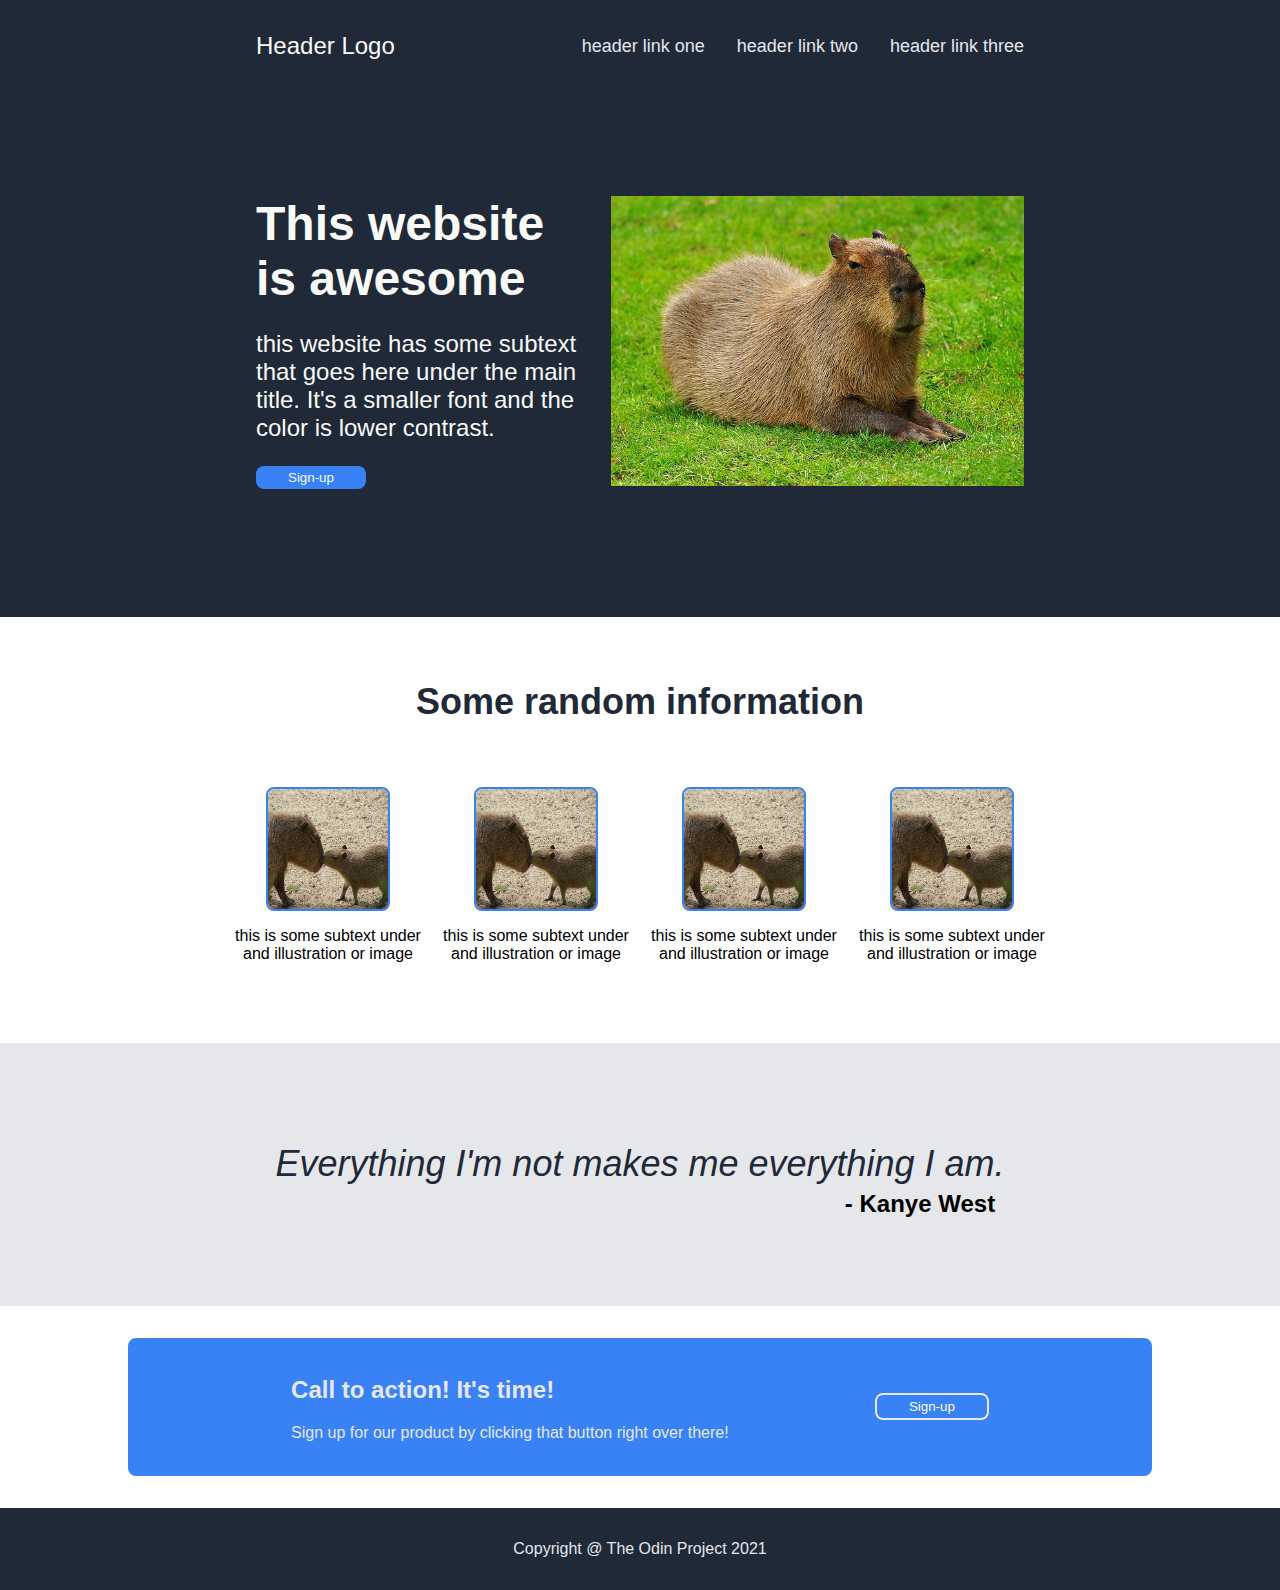
<file: landing-page/index.html>
<!DOCTYPE html>
<html lang="en">
<head>
    <meta charset="UTF-8">
    <meta http-equiv="X-UA-Compatible" content="IE=edge">
    <meta name="viewport" content="width=device-width, initial-scale=1.0">
    <link rel="stylesheet" href="./style.css">
    <title>Landing Page</title>
</head>
<body>
    <div class="main">
        <div class="header">
            <ul>
            <div class="left">
                <li class="Header">Header Logo</li>
            </div>
            <div class="right">
                <li>header link one</li>
                <li>header link two</li>
                <li>header link three</li>
            </div>
        </ul>
    </div>
    
    <div class="bottom-content">

        <div class="left">
            <div class="Main-Header">This website is awesome</div>
            <p class="Sub-text">
                this website has some subtext that goes here under the main 
                title. It's a smaller font and the color is lower
                contrast.
            </p>
            <button class="Head">Sign-up</button>
        </div>
        <div class="right">
            <div class="plc">
                <img class="placeholder" src="./images/gort.jpg" alt="placeholder">
            </div>
        </div>       
    </div>
</div>

<div class="Block-2">

        <div class="header-2">Some random information</div>
        <div class="cards">
           
            <div class="sub-cards">
                <img class="subimage" src="./images/sub-gort.jpg" alt="illustration">    
                <p class="subtext">this is some subtext under and illustration or image</p>
            </div>
            
            <div class="sub-cards">
            <img class="subimage" src="./images/sub-gort.jpg" alt="illustration">
            <p class="subtext">this is some subtext under and illustration or image</p>
            </div>
            
            <div class="sub-cards">
            <img class="subimage" src="./images/sub-gort.jpg" alt="illustration">
            <p class="subtext">this is some subtext under and illustration or image</p>
            </div>

            <div class="sub-cards">
            <img class="subimage" src="./images/sub-gort.jpg" alt="illustration">
            <p class="subtext">this is some subtext under and illustration or image</p>
            </div>

        </div>
</div>

    <div class="quote">

        <p class="_quote">Everything I'm not makes me everything I am.</p>
        <p class="Author">- Kanye West</p>
    </div>
    
    <div class="sign-up-box">
        <div class="blue-box">
            
            <div class="call">
                <h2>Call to action! It's time!</h2>
                <p>Sign up for our product by clicking that button right over there!</p>
            </div>
            <div class="butt">
                <button>Sign-up</button>
            </div>
        </div>
    </div>

    <footer>Copyright @ The Odin Project 2021</footer>
</body>
</html>
</file>
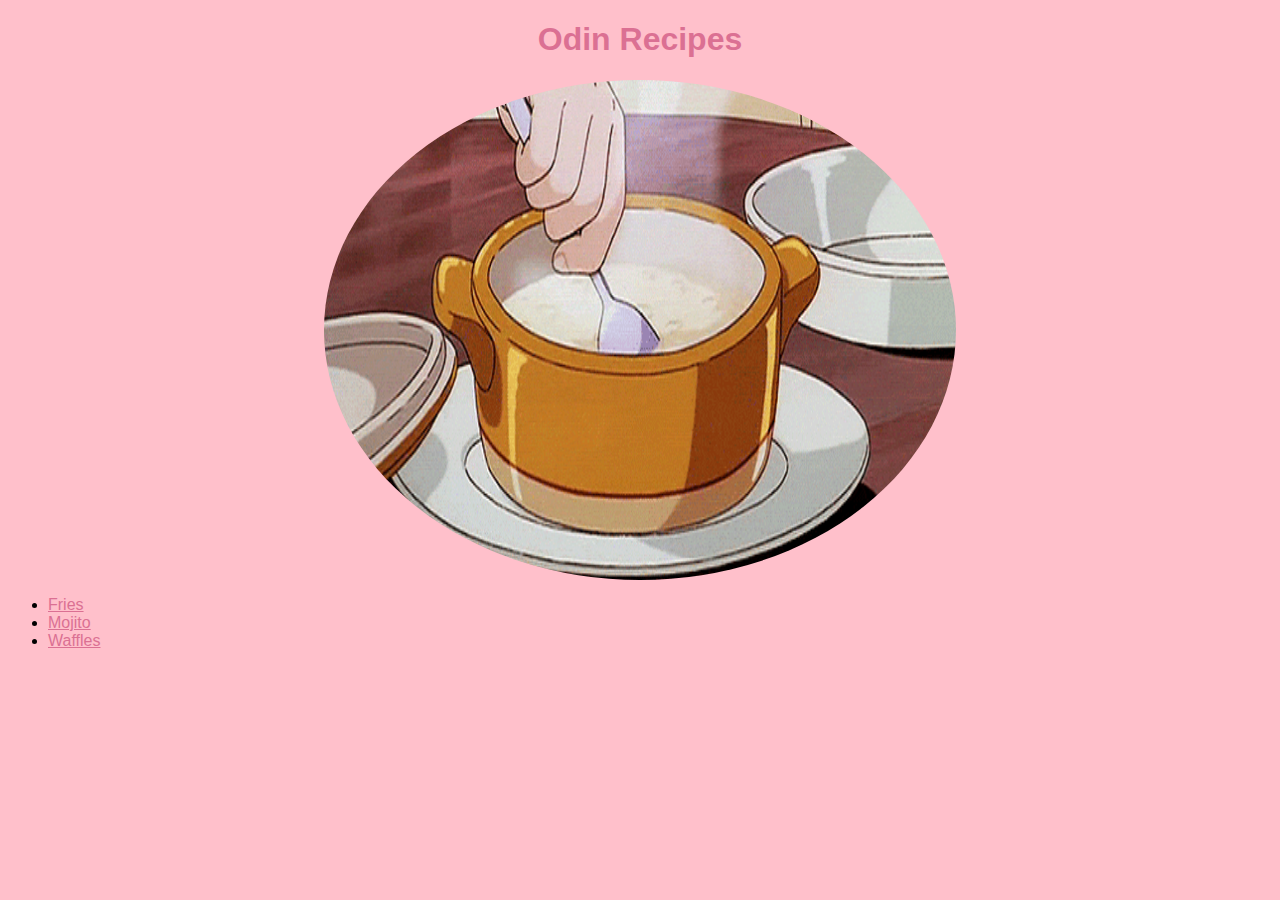
<file: odin-recipes/index.html>
<!DOCTYPE html>
<html lang="en">
<head>
    <meta charset="UTF-8">
    <meta http-equiv="X-UA-Compatible" content="IE=edge">
    <meta name="viewport" content="width=device-width, initial-scale=1.0">
    <link rel="stylesheet" href="style.css">
    <title>Odin Recipes</title>
</head>
<body>
 <h1>Odin Recipes</h1>
 <img src="./images/Image-Homepage.gif" alt="Gif">
 <ul>
    <li><a href="./Recipes/Fries.html">Fries</a></li>
    <li><a href="./Recipes/Mojito.html">Mojito</a></li>
    <li><a href="./Recipes/Waffles.html">Waffles</a> </li>
</ul>

</body>
</html>
</file>
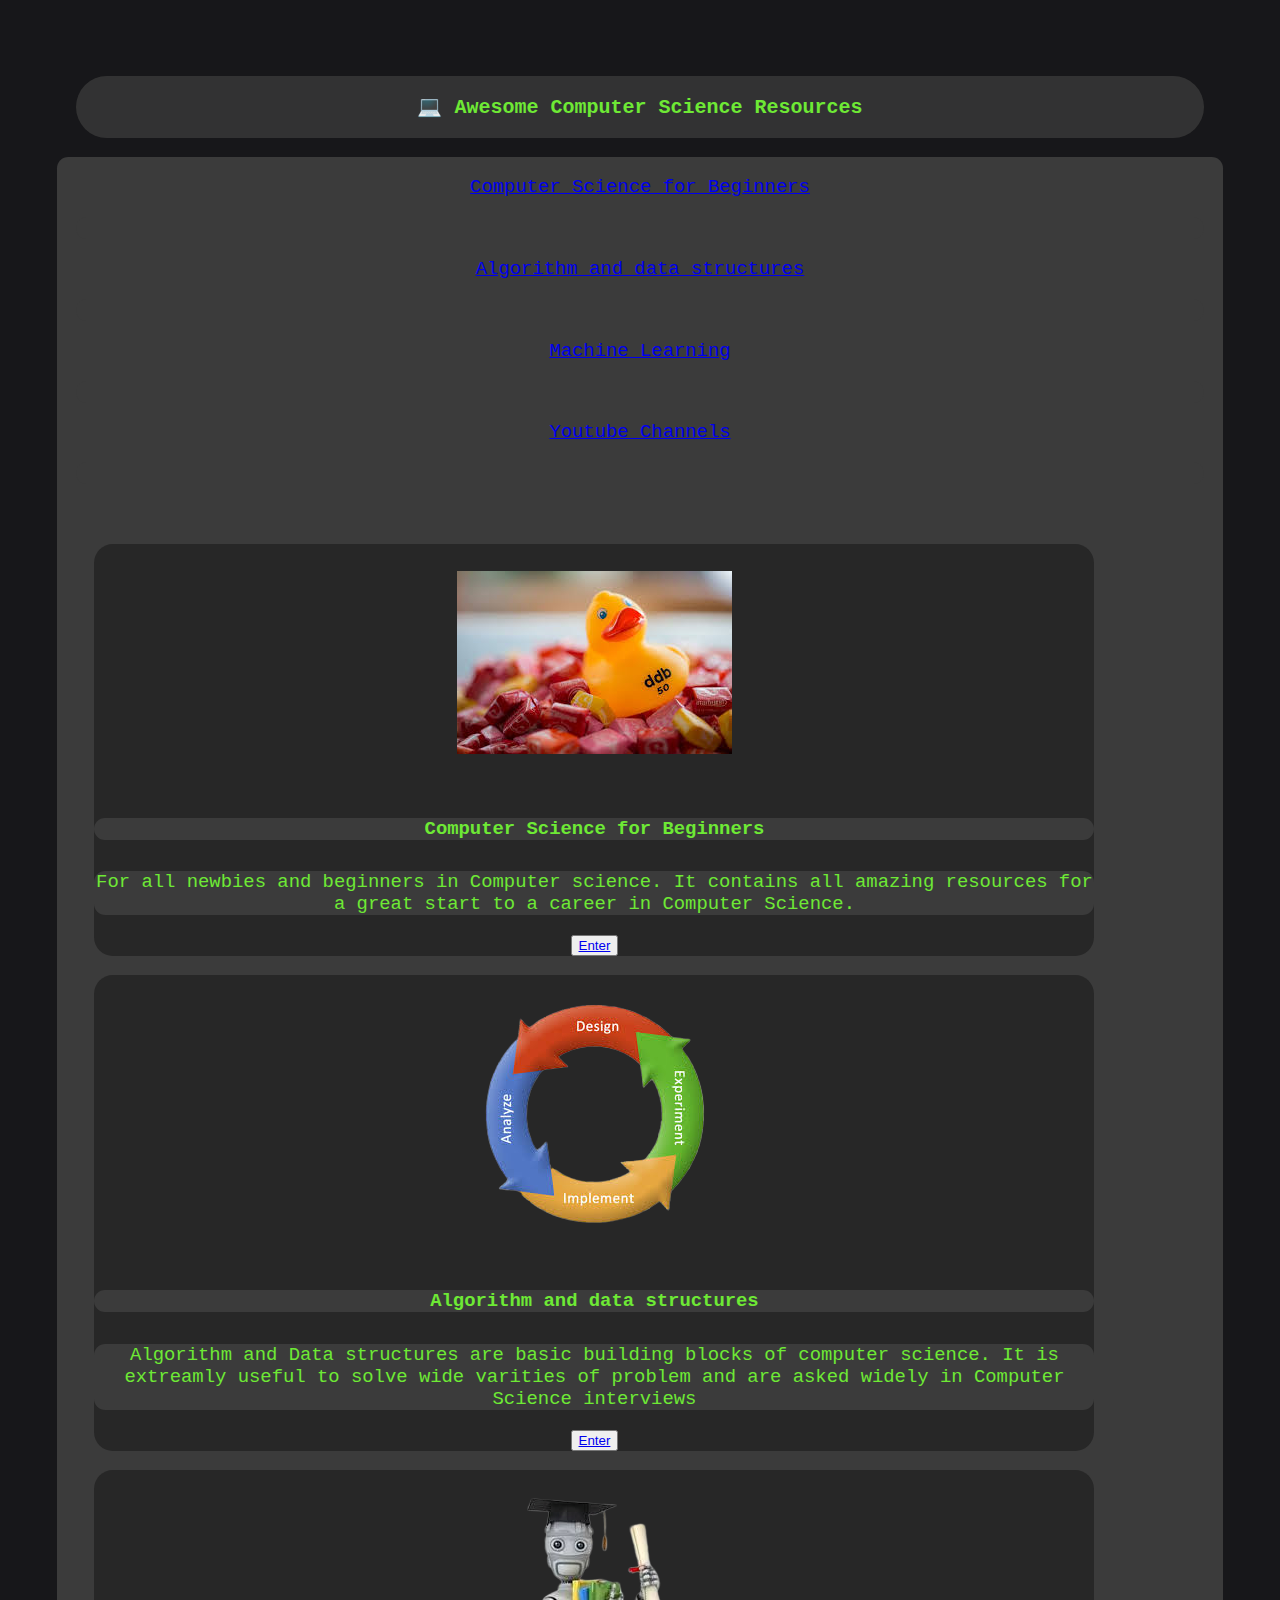
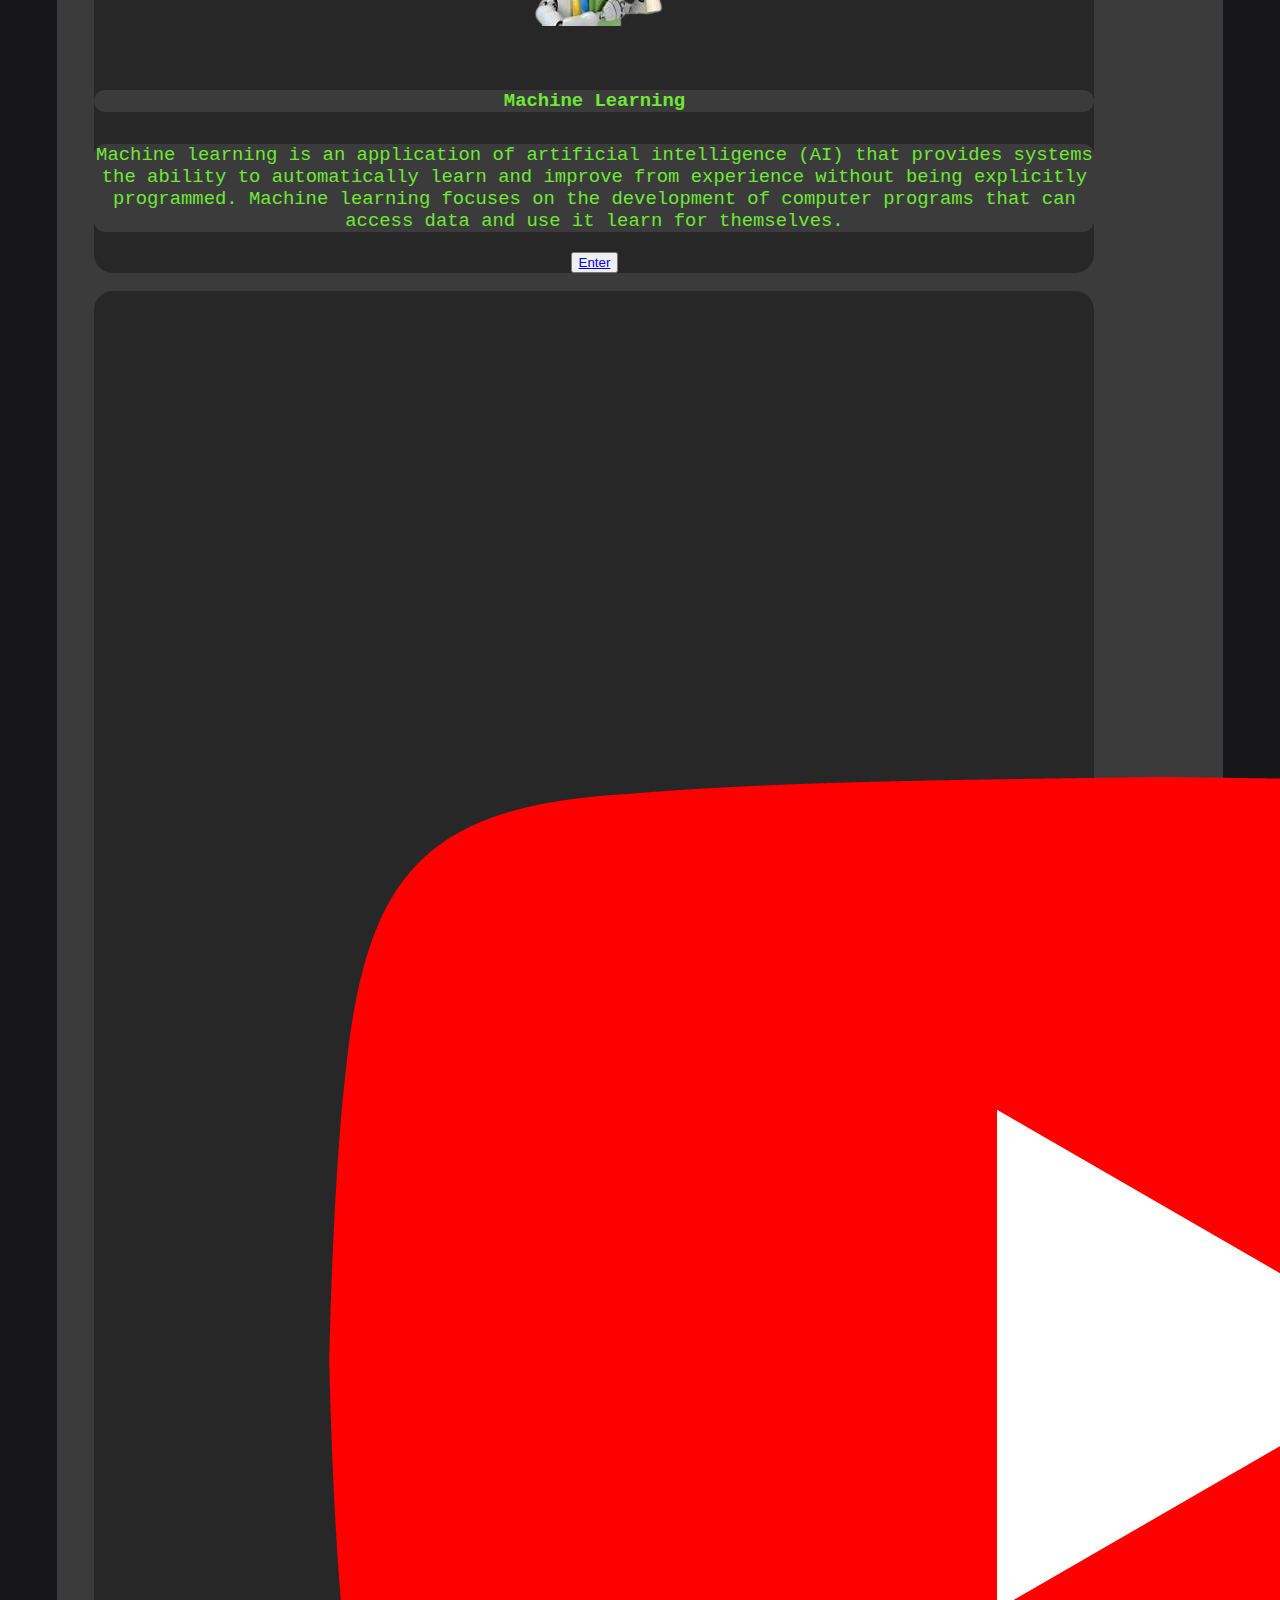
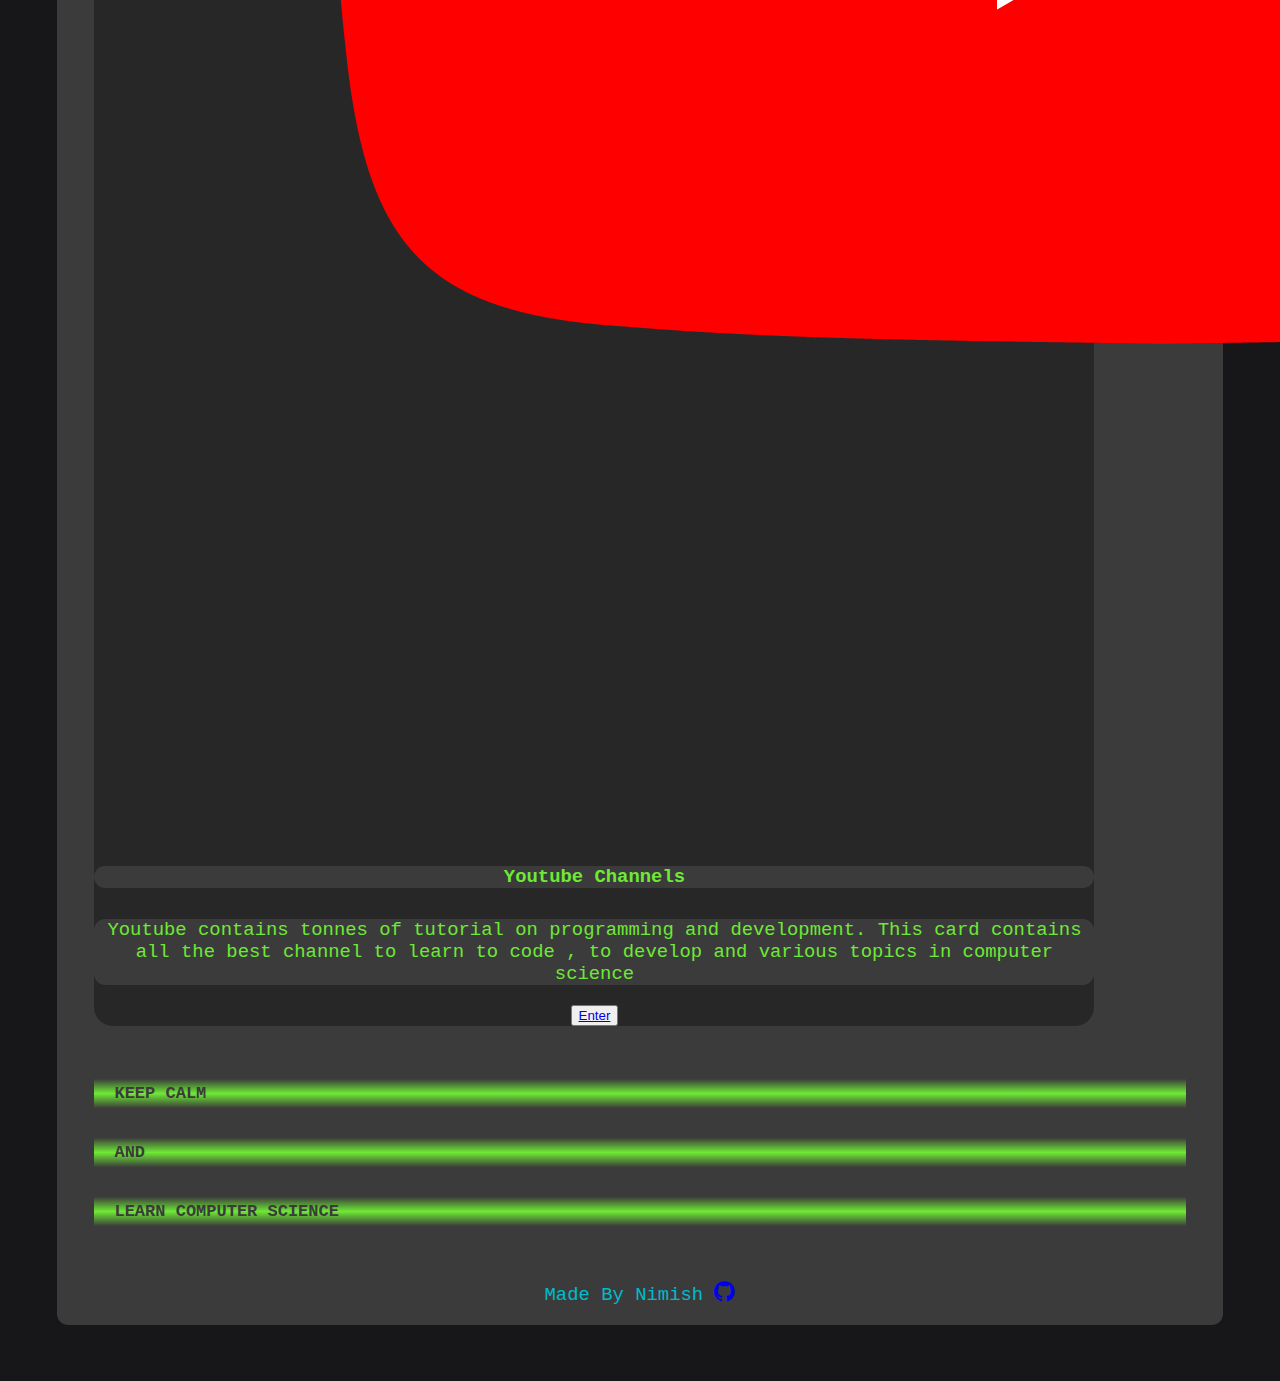
<file: project0/index.html>
<!DOCTYPE html>
<html lang="en">
<head>
    <meta charset="UTF-8">
    <meta name="viewport" content="width=device-width, initial-scale=1.0">
    <meta http-equiv="X-UA-Compatible" content="ie=edge">
    <title>Awesome Computer Science Sources</title>
    <link rel="stylesheet" href="https://stackpath.bootstrapcdn.com/bootstrap/4.1.1/css/bootstrap.min.css" integrity="sha384-WskhaSGFgHYWDcbwN70/dfYBj47jz9qbsMId/iRN3ewGhXQFZCSftd1LZCfmhktB" crossorigin="anonymous">
    <link rel="stylesheet" href="https://cdnjs.cloudflare.com/ajax/libs/font-awesome/4.7.0/css/font-awesome.min.css">
    <link rel="stylesheet" type="text/css" href="style.css">
   <!--  <link rel="stylesheet" type="text/css" href="mystyle.css"> --->
    <!-- using media query to change title into emoji while(size < 500px) -->
    <style>
            @media (min-width: 500px) {
                h1::before {
                    content: "💻 Awesome Computer Science Resources";
                }
            }

            @media (max-width: 499px) {
                h1::before {
                    content: "😍 💻 💎";
                }
            }
    </style>

</head>
<body>
    <!-- Title -->
    <h1 class="TitleM" ><bold> </bold></h1>
    <!-- page content -->

    <div class="container">
            <div class="row">
              <div class="col" ><a href="#movehere1">Computer Science for Beginners</a><p>&nbsp;</p></div>
              <div class="col"><a href="#movehere2">Algorithm and data structures</a><p>&nbsp;</p></div>
              <div class="col"><a href="#movehere3">Machine Learning</a><p>&nbsp;</p></div>
              <div class="col"><a href="#movehere4">Youtube Channels</a><p>&nbsp;</p></div>
    </div>
    <br>
  
     <!-- Card one for beginners -->
 <div id="cardmb-3" style="max-width: 1000px;">
            <div class="row no-gutters">
              <div class="col-md-4">
                <img src="images/duck.jpeg" class="card-img" alt="...">
              </div>
              <div class="col-md-8">
                <div class="card-body">
                  <h5 id="movehere1" class="card-title">Computer Science for Beginners</h5>
                  <p class="card-text">For all newbies and beginners in Computer science. It contains all amazing resources for a great start to a career in Computer Science.</p>
                  <button type="button" class="btn btn-outline-success"><a href="beginners.html">Enter</a></button>

                </div>
              </div>
            </div>
    </div>

    <!-- card two for algorithm and data structures -->
 <div id="cardmb-3" style="max-width: 1000px;">
            <div class="row no-gutters">
              <div class="col-md-4">
                <img src="images/algoim.png" class="card-img" alt="...">
              </div>
              <div class="col-md-8">
                <div class="card-body">
                  <h5 id = "movehere2" class="card-title">Algorithm and data structures</h5>
                  <p class="card-text">Algorithm and Data structures are basic building blocks of computer science. It is extreamly useful to solve wide varities of problem and are asked widely in Computer Science interviews </p>
                  <button type="button" class="btn btn-outline-success"><a href="algorithm.html">Enter</a></button>

                </div>
              </div>
            </div>
     </div>

    <!-- card three for machine learning -->
   <div id="cardmb-3" style="max-width: 1000px;">
            <div class="row no-gutters">
              <div class="col-md-4">
                <img src="images/mlnew.png" class="card-img" alt="...">
              </div>
              <div class="col-md-8">
                <div class="card-body">
                  <h5 id = "movehere3" class="card-title">Machine Learning</h5>
                  <p class="card-text">Machine learning is an application of artificial intelligence (AI) that provides systems the ability to automatically learn and improve from experience without being explicitly programmed. Machine learning focuses on the development of computer programs that can access data and use it learn for themselves.</p>
                  <button type="button" class="btn btn-outline-success"><a href="machinelearning.html">Enter</a></button>

                </div>
              </div>
            </div>
    </div>
     
  <!-- card four for youtube channels -->  
<div id="cardmb-3" style="max-width: 1000px;">
            <div class="row no-gutters">
              <div class="col-md-4">
                <img src="images/logoy.png" class="card-img" alt="youtube">
              </div>
              <div class="col-md-8">
                <div class="card-body">
                  <h5 id = "movehere4" class="card-title">Youtube Channels</h5>
                  <p class="card-text">Youtube contains tonnes of tutorial on programming and development. This card contains all the best channel to learn to code , to develop and various topics in computer science</p>
                  <button type="button" class="btn btn-outline-success"><a href="youtube.html">Enter</a></button>

                </div>
              </div>
            </div>
          </div>
    <p class="scssart">
          <div class="motive">KEEP CALM</div>

          <div class="aim">AND</div>
  
          <div class="goal">LEARN COMPUTER SCIENCE</div>
    </p> 

    <!-- Footer -->
<footer class="page-footer font-small blue">

        
        <div class="footer-copyright text-center py-3"><a>Made By Nimish</a>
          <a href="https://github.com/nimishgo"><i style="font-size:24px" class="fa">&#xf09b;</i></a>
        </div>
        
      
</footer>
     <!-- Footer -->
    
</body>
</html>
</file>
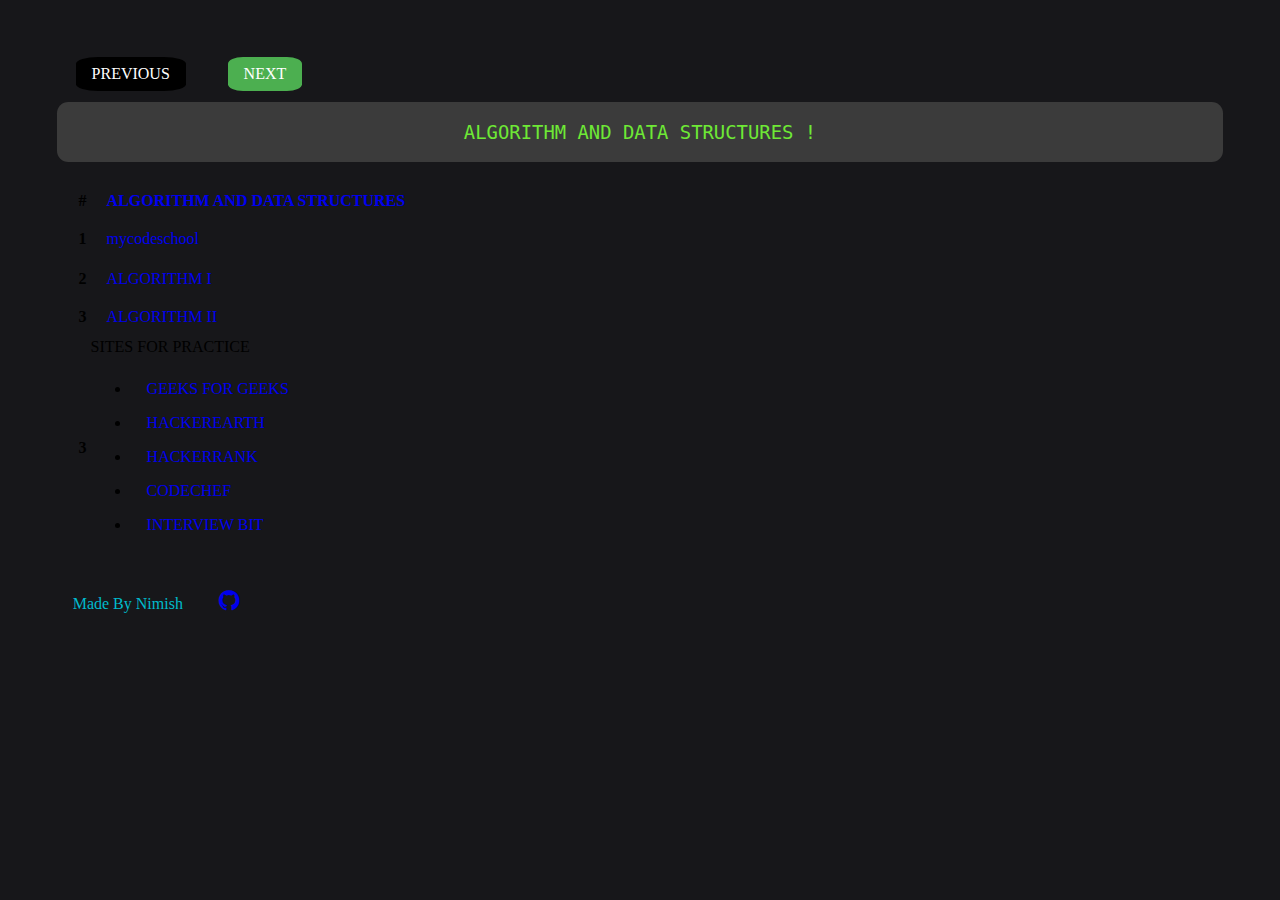
<file: project0/algorithm.html>
<!DOCTYPE html>
<html lang="en">
<head>
    <meta charset="UTF-8">
    <meta name="viewport" content="width=device-width, initial-scale=1.0">
    <meta http-equiv="X-UA-Compatible" content="ie=edge">
    <link rel="stylesheet" href="https://stackpath.bootstrapcdn.com/bootstrap/4.1.1/css/bootstrap.min.css" integrity="sha384-WskhaSGFgHYWDcbwN70/dfYBj47jz9qbsMId/iRN3ewGhXQFZCSftd1LZCfmhktB" crossorigin="anonymous">
    <link rel="stylesheet" href="https://cdnjs.cloudflare.com/ajax/libs/font-awesome/4.7.0/css/font-awesome.min.css">
    <link rel="stylesheet" type="text/css" href="style.css">
    <link rel="stylesheet" href="styleme.css">
    <title>Beginners</title>
</head>
<body>
    <div class="buttons">
        <a href="beginners.html" class="previous round">PREVIOUS</a>
        <a href="machinelearning.html" class="next round">NEXT</a>
    </div>
    <div class="container">
                <div class="row">
                  <div class="col-sm">
                    ALGORITHM AND DATA STRUCTURES !
                  </div>
                </div>
    </div>
    <div class="algos">
            <table class="table table-dark">
                    <thead>
                      <tr>
                        <th scope="col">#</th>
                        <th scope="col"><a href="#here">ALGORITHM AND DATA STRUCTURES</a></th>
                      </tr>
                    </thead>
                    <tbody>
                     <tr>
                        <th scope="row">1</th>
                        <td><a href="https://www.youtube.com/user/mycodeschool/playlists">mycodeschool</a></td>
                        <td></td>
                        <td></td>
                        </tr>
                      <tr>
                      <tr>
                        <th scope="row" id ="here">2</th>
                        <td><a href="https://www.coursera.org/learn/algorithms-part1">ALGORITHM I</a></td>
                        <td></td>
                        <td></td>
                      </tr>
                        <th scope="row">3</th>
                        <td><a href="https://www.coursera.org/learn/algorithms-part2">ALGORITHM II</a></td>
                        <td></td>
                        <td></td>
                      </tr>
                    </tr>
                    <th scope="row">3</th>
                        <td>SITES FOR PRACTICE
                            <ul>
                                <li><a href="https://practice.geeksforgeeks.org/topic-tags/?ref=home">GEEKS FOR GEEKS</a></li>
                                <li><a href="https://www.hackerearth.com/challenges/">HACKEREARTH</a></li>
                                <li><a href="https://www.hackerrank.com/">HACKERRANK</a></li>
                                <li><a href="https://www.codechef.com/certification/data-structures-and-algorithms/prepare">CODECHEF</a></li>
                                <li><a href="https://www.interviewbit.com/courses/programming/">INTERVIEW BIT</a></li>
                            </ul>
                        </td>
                        <td></td>
                        <td></td>
                    </tr>
                    </tbody>
                  </table>
            </div>
        <!-- Footer -->
<footer class="page-footer font-small blue">

        
        <div class="footer-copyright text-center py-3"><a>Made By Nimish</a>
          <a href="https://github.com/nimishgo"><i style="font-size:24px"class="fa">&#xf09b;</i></a>
        </div>
        
      
</footer>
     <!-- Footer -->
    </div>
</body>
</html>
</file>
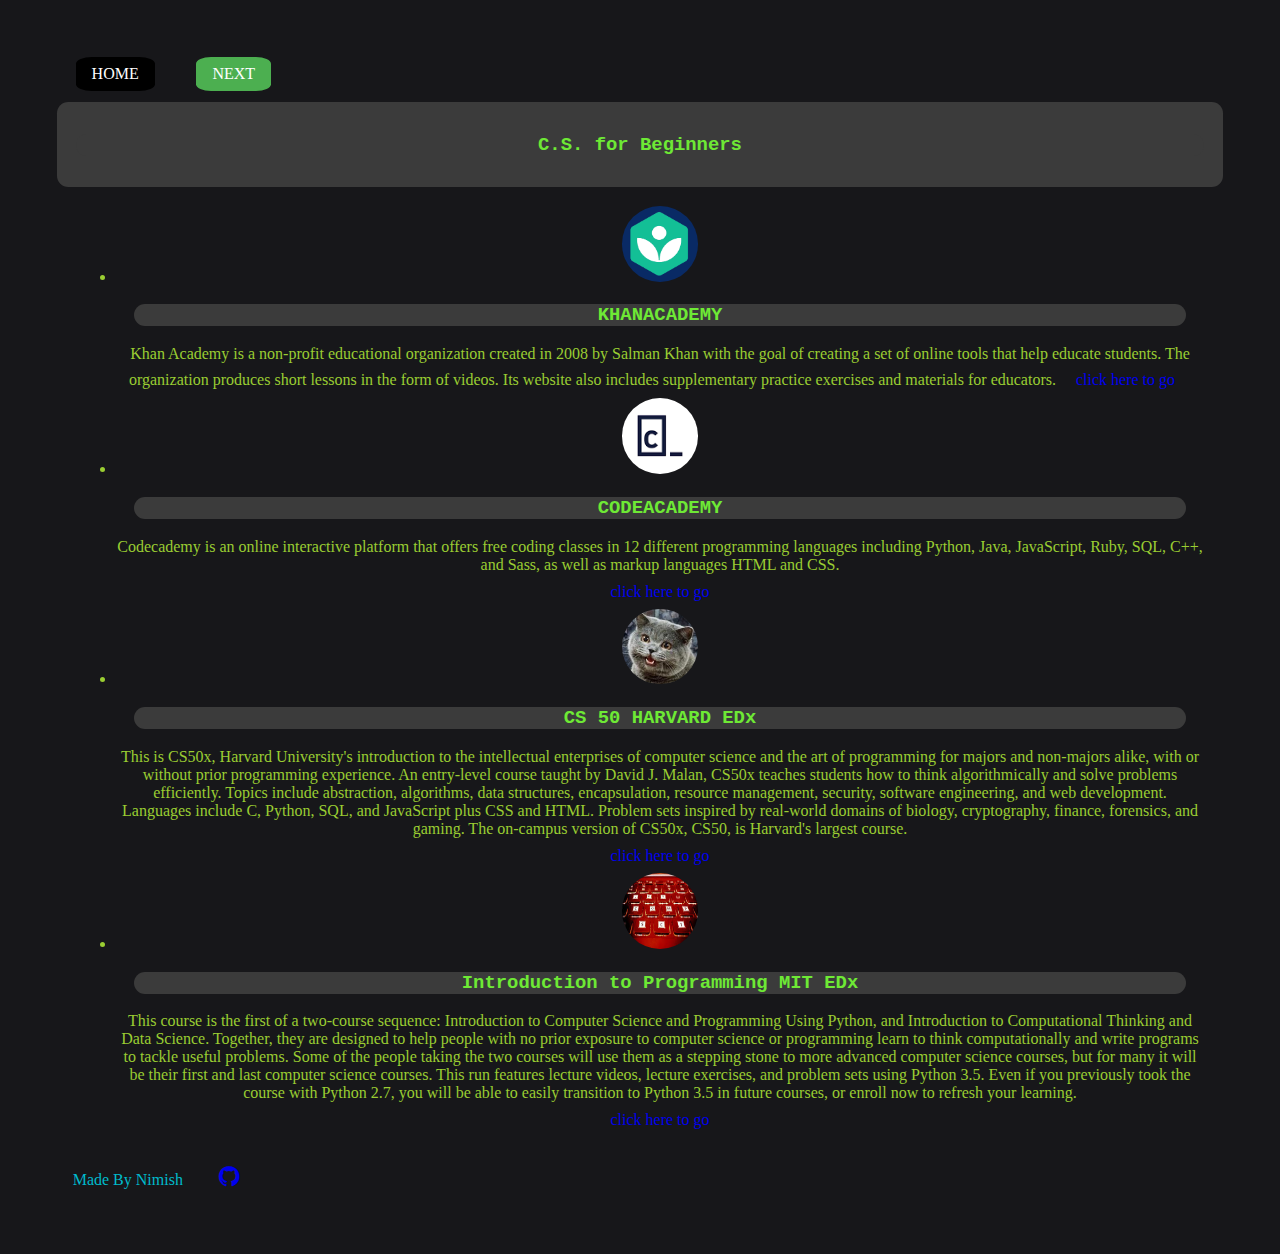
<file: project0/beginners.html>
<!DOCTYPE html>
<html lang="en">
<head>
    <meta charset="UTF-8">
    <meta name="viewport" content="width=device-width, initial-scale=1.0">
    <meta http-equiv="X-UA-Compatible" content="ie=edge">
    <link rel="stylesheet" href="https://stackpath.bootstrapcdn.com/bootstrap/4.1.1/css/bootstrap.min.css" integrity="sha384-WskhaSGFgHYWDcbwN70/dfYBj47jz9qbsMId/iRN3ewGhXQFZCSftd1LZCfmhktB" crossorigin="anonymous">
    <link rel="stylesheet" href="https://cdnjs.cloudflare.com/ajax/libs/font-awesome/4.7.0/css/font-awesome.min.css">
    <link rel="stylesheet" type="text/css" href="style.css">
    <link rel="stylesheet" href="styleme.css">
    <title>Beginners</title>

</head>
<div class="buttons">
<a href="index.html" class="previous round">HOME</a>
<a href="algorithm.html" class="next round">NEXT</a>
</div>

<body>
        <div class="container">
                <div class="row">
                  <div class="col-sm">
                   <h1>C.S. for Beginners</h1> 
                  </div>
                </div>
</div>
</div>
<ul class="list-unstyled">
        <li class="media">
                <img src="images/khanacademy.png" class="mr-3" alt="logo">
                <div class="media-body">
                  <h5 class="mt-0 mb-1">KHANACADEMY</h5>
                  <section>Khan Academy is a non-profit educational organization created in 2008 by Salman Khan with the goal of creating a set of online tools that help educate students. The organization produces short lessons in the form of videos. Its website also includes supplementary practice exercises and materials for educators. 
                    <a href="https://www.khanacademy.org/computing/computer-science">click here to go</a></section>
                </div>
        </li>
        <li class="media">
                <img src="images/codecademy.png" class="mr-3" alt="logo">
                <div class="media-body">
                  <h5 class="mt-0 mb-1">CODEACADEMY</h5>
                    <section>Codecademy is an online interactive platform that offers free coding classes in 12 different programming languages including Python, Java, JavaScript, Ruby, SQL, C++, and Sass, as well as markup languages HTML and CSS.</section>
                    <a href="https://www.codecademy.com/">click here to go</a>
                </div>
              </li>
        <li class="media">
          <img src="images/cs50.jpg" class="mr-3" alt="logo">
          <div class="media-body">
            <h5 class="mt-0 mb-1">CS 50 HARVARD EDx</h5>
            <section>This is CS50x, Harvard University's introduction to the intellectual enterprises of computer science and the art of programming for majors and non-majors alike, with or without prior programming experience. An entry-level course taught by David J. Malan, CS50x teaches students how to think algorithmically and solve problems efficiently. Topics include abstraction, algorithms, data structures, encapsulation, resource management, security, software engineering, and web development. Languages include C, Python, SQL, and JavaScript plus CSS and HTML. Problem sets inspired by real-world domains of biology, cryptography, finance, forensics, and gaming. The on-campus version of CS50x, CS50, is Harvard's largest course.</section>
            <a href="https://www.edx.org/course/cs50s-introduction-computer-science-harvardx-cs50x">click here to go</a>
        </div>
        </li>
        <li class="media my-4">
          <img src="images/mitintro.jpeg" class="mr-3" alt="logo">
          <div class="media-body">
            <h5 class="mt-0 mb-1">Introduction to Programming MIT EDx</h5>
            <section>This course is the first of a two-course sequence: Introduction to Computer Science and Programming Using Python, and Introduction to Computational Thinking and Data Science. Together, they are designed to help people with no prior exposure to computer science or programming learn to think computationally and write programs to tackle useful problems. Some of the people taking the two courses will use them as a stepping stone to more advanced computer science courses, but for many it will be their first and last computer science courses. This run features lecture videos, lecture exercises, and problem sets using Python 3.5. Even if you previously took the course with Python 2.7, you will be able to easily transition to Python 3.5 in future courses, or enroll now to refresh your learning. </section>
            <a href="This course is the first of a two-course sequence: Introduction to Computer Science and Programming Using Python, and Introduction to Computational Thinking and Data Science. Together, they are designed to help people with no prior exposure to computer science or programming learn to think computationally and write programs to tackle useful problems. Some of the people taking the two courses will use them as a stepping stone to more advanced computer science courses, but for many it will be their first and last computer science courses. This run features lecture videos, lecture exercises, and problem sets using Python 3.5. Even if you previously took the course with Python 2.7, you will be able to easily transition to Python 3.5 in future courses, or enroll now to refresh your learning.">click here to go</a>
        </div>
        </li>
       
      </ul>

    
    
    
    
     <!-- Footer -->
        <footer class="page-footer font-small blue">
        <div class="footer-copyright text-center py-3"><a>Made By Nimish</a>
        <a href="https://github.com/nimishgo"><i style="font-size:24px" class="fa">&#xf09b;</i></a>
        </footer>
     <!-- Footer -->
    </div>
</body>
</html>
</file>
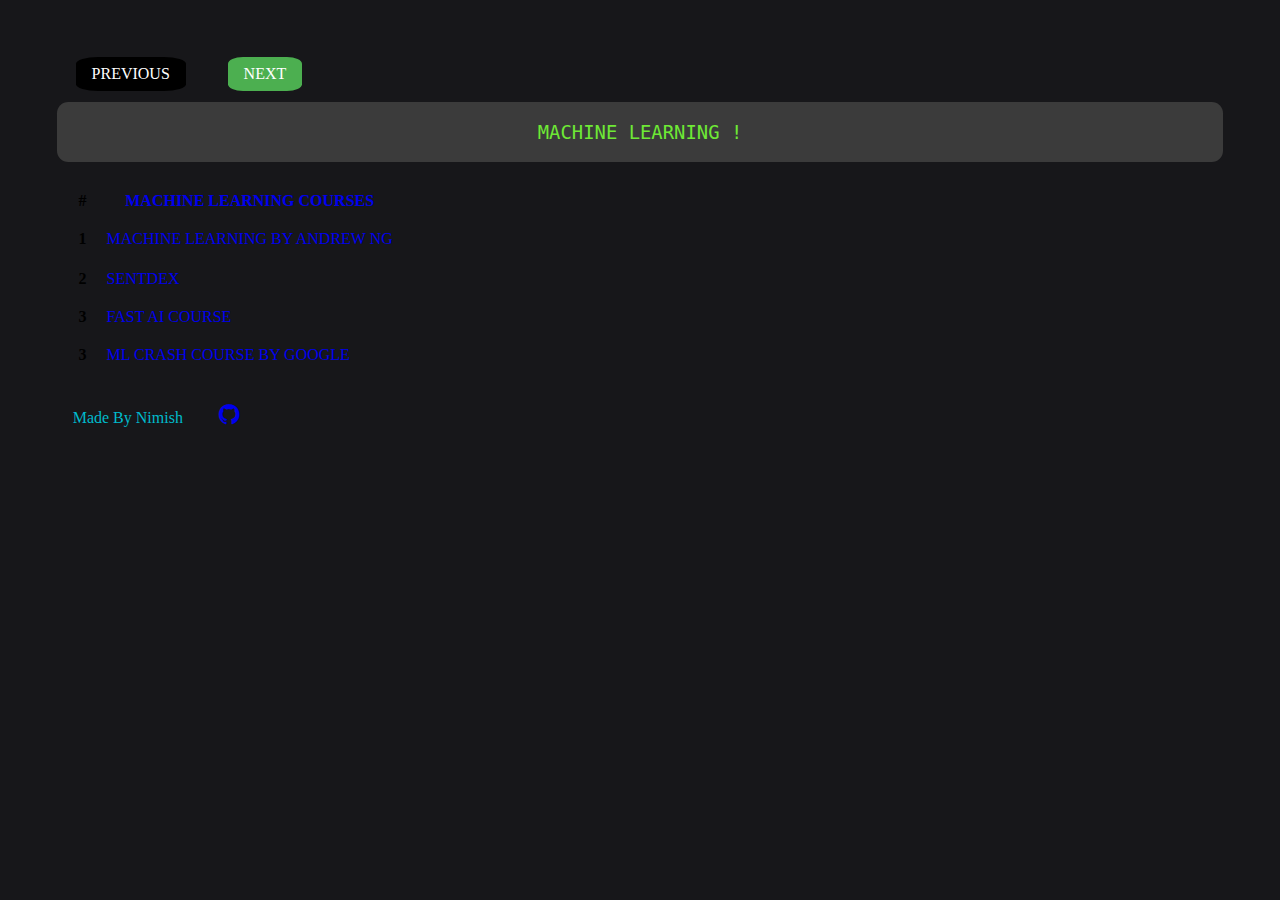
<file: project0/machinelearning.html>
<!DOCTYPE html>
<html lang="en">
<head>
    <meta charset="UTF-8">
    <meta name="viewport" content="width=device-width, initial-scale=1.0">
    <meta http-equiv="X-UA-Compatible" content="ie=edge">
    <link rel="stylesheet" href="https://stackpath.bootstrapcdn.com/bootstrap/4.1.1/css/bootstrap.min.css" integrity="sha384-WskhaSGFgHYWDcbwN70/dfYBj47jz9qbsMId/iRN3ewGhXQFZCSftd1LZCfmhktB" crossorigin="anonymous">
    <link rel="stylesheet" href="https://cdnjs.cloudflare.com/ajax/libs/font-awesome/4.7.0/css/font-awesome.min.css">
    <link rel="stylesheet" type="text/css" href="style.css">
    <link rel="stylesheet" href="styleme.css">
    <title>Beginners</title>
</head>
<body>
    <div class="buttons">
        <a href="algorithm.html" class="previous round">PREVIOUS</a>
        <a href="youtube.html" class="next round">NEXT</a>
    </div>
        <div class="container">
                <div class="row">
                  <div class="col-sm">
                    MACHINE LEARNING !
                  </div>
                </div>
        </div>
        <div class="algos">
                <table class="table table-dark">
                        <thead>
                          <tr>
                            <th scope="col">#</th>
                            <th scope="col"><a href="#here">MACHINE LEARNING COURSES</a></th>
                          </tr>
                        </thead>
                        <tbody>
                         <tr>
                            <th scope="row">1</th>
                            <td><a href="https://www.coursera.org/learn/machine-learning">MACHINE LEARNING BY ANDREW NG</a></td>
                            <td></td>
                            <td></td>
                            </tr>
                          <tr>
                          <tr>
                            <th scope="row" id ="here">2</th>
                            <td><a href="https://www.youtube.com/user/sentdex">SENTDEX</a></td>
                            <td></td>
                            <td></td>
                          </tr>
                            <th scope="row">3</th>
                            <td><a href="https://www.fast.ai/">FAST AI COURSE</a></td>
                            <td></td>
                            <td></td>
                          </tr>
                        </tr>
                        <th scope="row">3</th>
                            <td><a href="https://developers.google.com/machine-learning/crash-course">ML CRASH COURSE BY GOOGLE</a></td>
                            <td></td>
                            <td></td>
                        </tr>
                        </tbody>
                      </table>
                </div>
        <!-- Footer -->
<footer class="page-footer font-small blue">

        
        <div class="footer-copyright text-center py-3"><a>Made By Nimish</a>
          <a href="https://github.com/nimishgo"><i style="font-size:24px" class="fa">&#xf09b;</i></a>
        </div>
        
      
</footer>
     <!-- Footer -->
    </div>
</body>
</html>
</file>
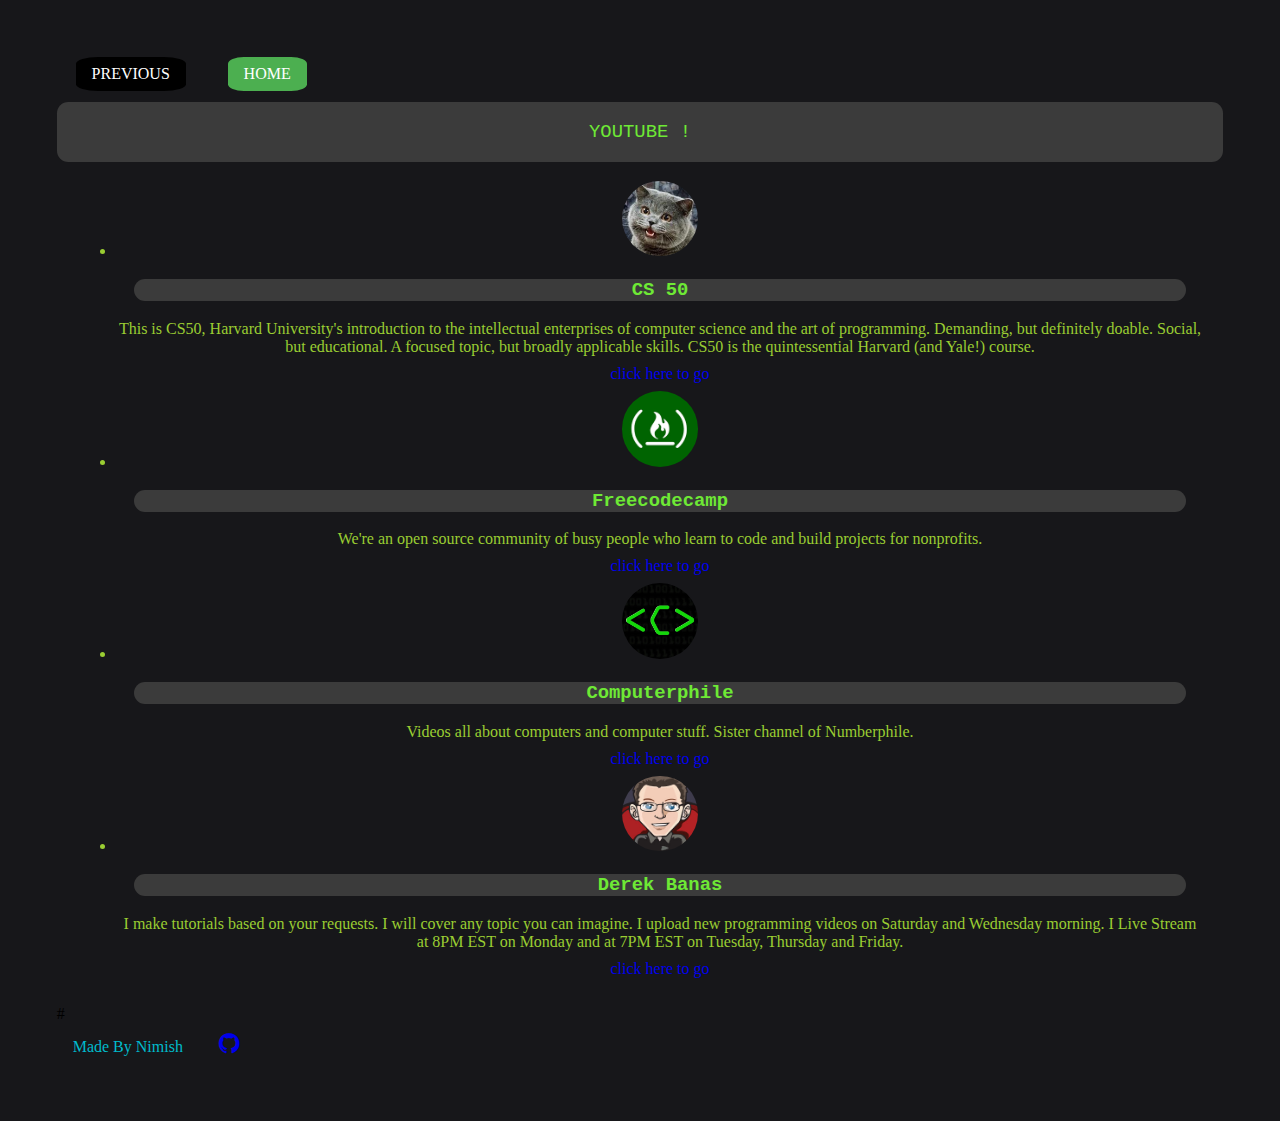
<file: project0/youtube.html>
<!DOCTYPE html>
<html lang="en">
<head>
    <meta charset="UTF-8">
    <meta name="viewport" content="width=device-width, initial-scale=1.0">
    <meta http-equiv="X-UA-Compatible" content="ie=edge">
    <link rel="stylesheet" href="https://stackpath.bootstrapcdn.com/bootstrap/4.1.1/css/bootstrap.min.css" integrity="sha384-WskhaSGFgHYWDcbwN70/dfYBj47jz9qbsMId/iRN3ewGhXQFZCSftd1LZCfmhktB" crossorigin="anonymous">
    <link rel="stylesheet" href="https://cdnjs.cloudflare.com/ajax/libs/font-awesome/4.7.0/css/font-awesome.min.css">
    <link rel="stylesheet" type="text/css" href="style.css">
    <link rel="stylesheet" href="styleme.css">
    <title>Beginners</title>
</head>
<body>
    <div class="buttons">
        <a href="machinelearning.html" class="previous round">PREVIOUS</a>
        <a href="index.html" class="next round">HOME</a>
    </div>
        <div class="container">
                <div class="row">
                  <div class="col-sm">
                    YOUTUBE !
                  </div>
                </div>
        </div>
        <ul class="list-unstyled">
                <li class="media">
                        <img src="images/cs50.jpg" class="mr-3" alt="...">
                        <div class="media-body">
                          <h5 class="mt-0 mb-1">CS 50</h5>
                          <section>This is CS50, Harvard University's introduction to the intellectual enterprises of computer science and the art of programming. Demanding, but definitely doable. Social, but educational. A focused topic, but broadly applicable skills. CS50 is the quintessential Harvard (and Yale!) course.</section>
                          <a href="https://www.youtube.com/user/cs50tv/about">click here to go</a>
                        </div>
                </li>
                <li class="media">
                        <img src="images/freecodecamp.jpg" class="mr-3" alt="...">
                        <div class="media-body">
                          <h5 class="mt-0 mb-1">Freecodecamp</h5>
                          <section> We're an open source community of busy people who learn to code and build projects for nonprofits. </section>
                            <a href="https://www.youtube.com/channel/UC8butISFwT-Wl7EV0hUK0BQ">click here to go</a>
                        </div>
                      </li>
                <li class="media">
                  <img src="images/computerphile.jpg" class="mr-3" alt="...">
                  <div class="media-body">
                    <h5 class="mt-0 mb-1">Computerphile</h5>
                    <section>Videos all about computers and computer stuff. Sister channel of Numberphile.</section>
                    <a href="https://www.youtube.com/user/Computerphile/about">click here to go</a>
                </div>
                </li>
                <li class="media my-4">
                  <img src="images/dbanas.jpg" class="mr-3" alt="...">
                  <div class="media-body">
                    <h5 class="mt-0 mb-1">Derek Banas</h5>
                    <section>I make tutorials based on your requests. I will cover any topic you can imagine. I upload new programming videos on Saturday and Wednesday morning. I Live Stream at 8PM EST on Monday and at 7PM EST on Tuesday, Thursday and Friday.</section>    
                    <a href="https://www.youtube.com/user/derekbanas">click here to go</a>
                </div>
                </li>
               
              </ul>#
        <!-- Footer -->
<footer class="page-footer font-small blue">

        
        <div class="footer-copyright text-center py-3"><a>Made By Nimish</a>
          <a href="https://github.com/nimishgo"><i style="font-size:24px" class="fa">&#xf09b;</i></a>
        </div>
        
      
</footer>
     <!-- Footer -->
    </div>
</body>
</html>
</file>
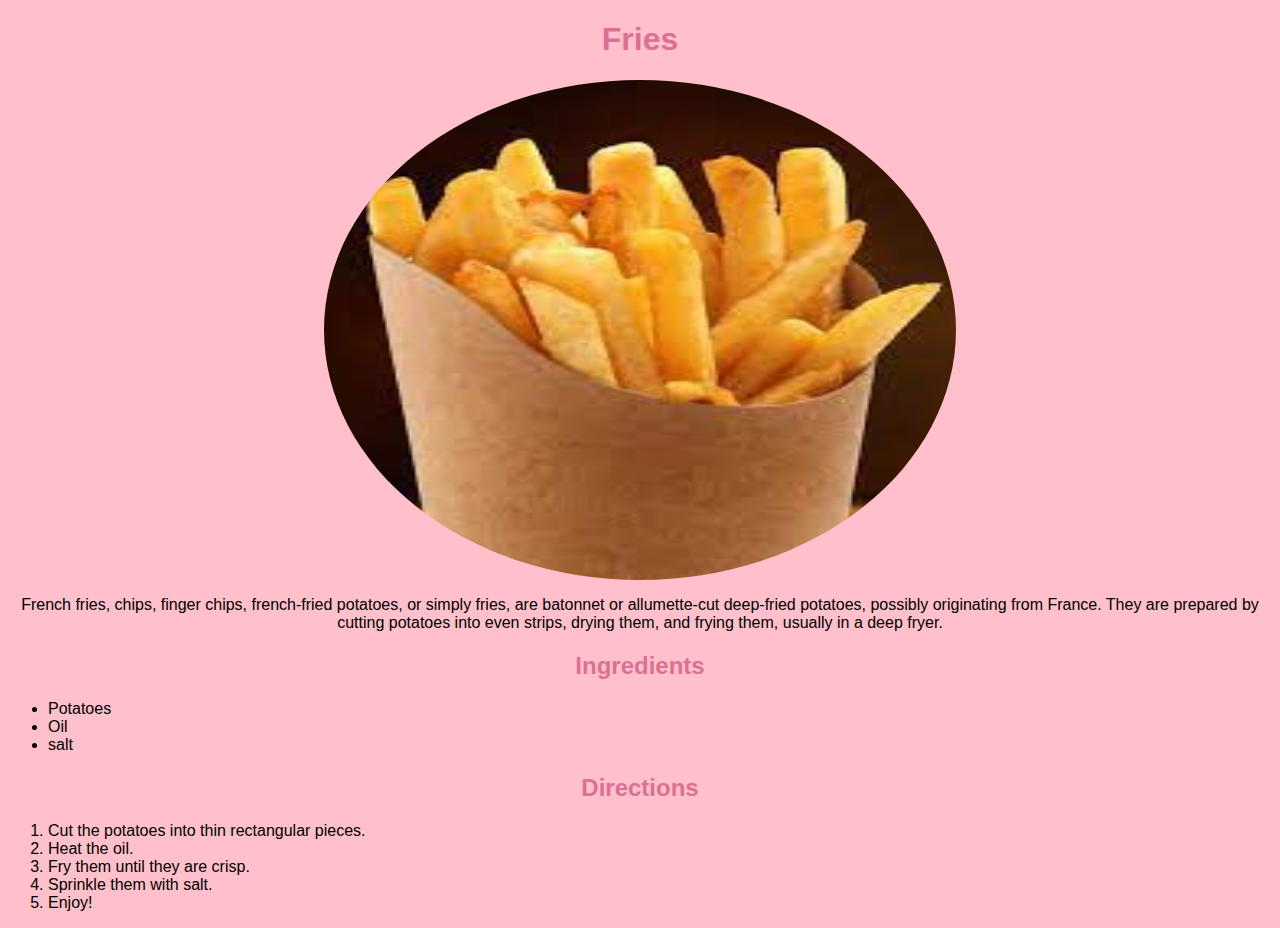
<file: odin-recipes/Recipes/Fries.html>
<!DOCTYPE html>
<html lang="en">
<head>
    <meta charset="UTF-8">
    <meta http-equiv="X-UA-Compatible" content="IE=edge">
    <meta name="viewport" content="width=device-width, initial-scale=1.0">
    <link rel="stylesheet" href="../style.css">
    <title>Fries</title>
</head>
<body>
    <h1>Fries</h1>
    <img src="../images/Fries.jpeg" alt="Fries">
    <p>French fries, chips, finger chips, french-fried potatoes, or simply fries, are batonnet or allumette-cut deep-fried potatoes, possibly originating from France. They are prepared by cutting potatoes into even strips, drying them, and frying them, usually in a deep fryer.</p>
    <h2>Ingredients</h2>
    <ul>
        <li>Potatoes</li>
        <li>Oil</li>
        <li>salt</li>
    </ul>
    <h2>Directions</h2>
    <ol>
        <li>Cut the potatoes into thin rectangular pieces.</li>
        <li>Heat the oil.</li>
        <li>Fry them until they are crisp.</li>
        <li>Sprinkle them with salt.</li>
        <li>Enjoy!</li>
    </ol>
</body>
</html>
</file>
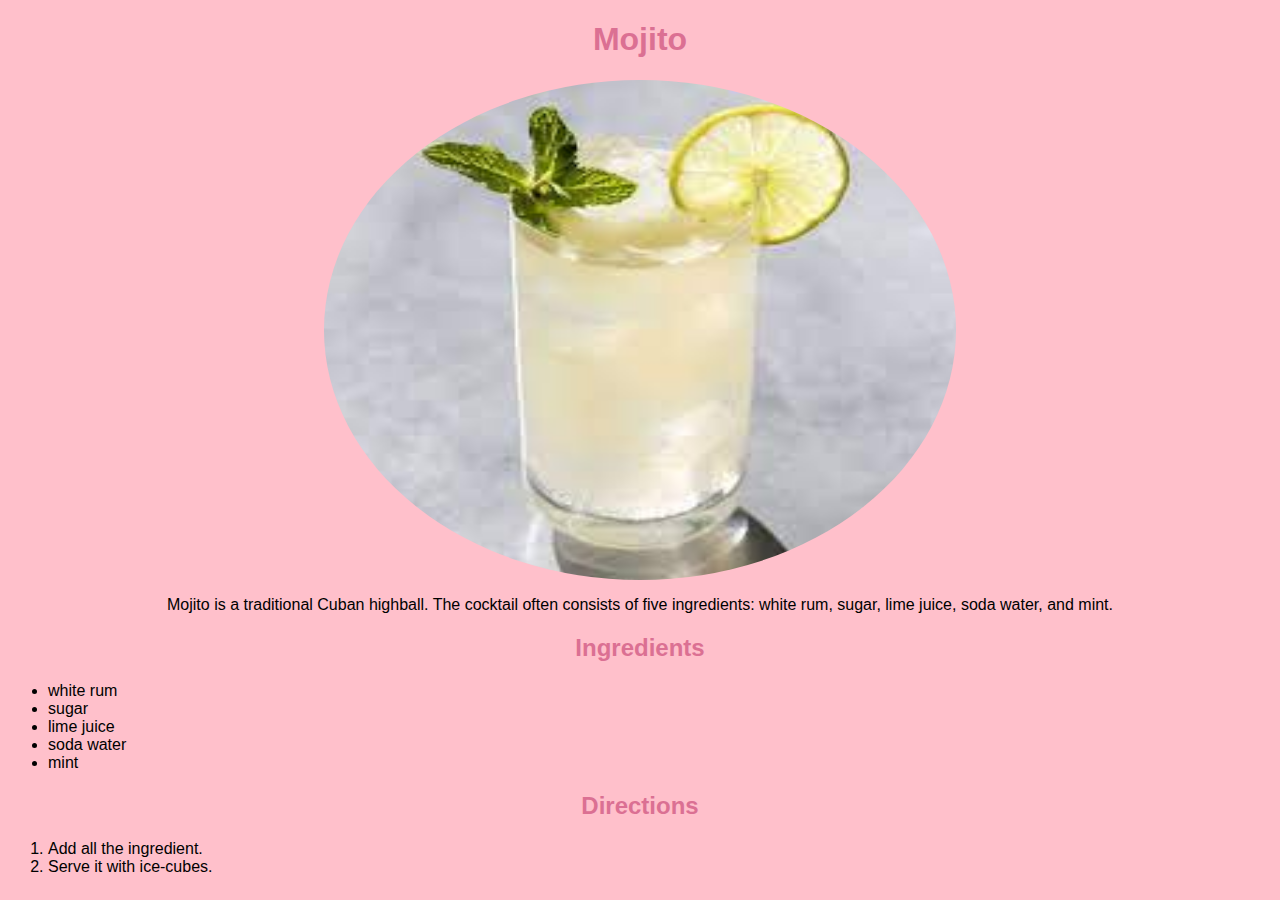
<file: odin-recipes/Recipes/Mojito.html>
<!DOCTYPE html>
<html lang="en">
<head>
    <meta charset="UTF-8">
    <meta http-equiv="X-UA-Compatible" content="IE=edge">
    <meta name="viewport" content="width=device-width, initial-scale=1.0">
    <link rel="stylesheet" href="../style.css">
    <title>Mojito</title>
</head>
<body>
    <h1>Mojito</h1>
    <img src="../images/Mojito.jpeg" alt="Mojito">
    <p>Mojito is a traditional Cuban highball. The cocktail often consists of five ingredients: white rum, sugar, lime juice, soda water, and mint.</p>
    <h2>Ingredients</h2>
    <ul>
        <li>white rum</li>
        <li>sugar</li>
        <li>lime juice</li>
        <li>soda water</li>
        <li>mint</li>
    </ul>
<h2>Directions</h2>
    <ol>
        <li>Add all the ingredient.</li>
        <li>Serve it with ice-cubes.</li>
    </ol>
</body>
</html>
</file>
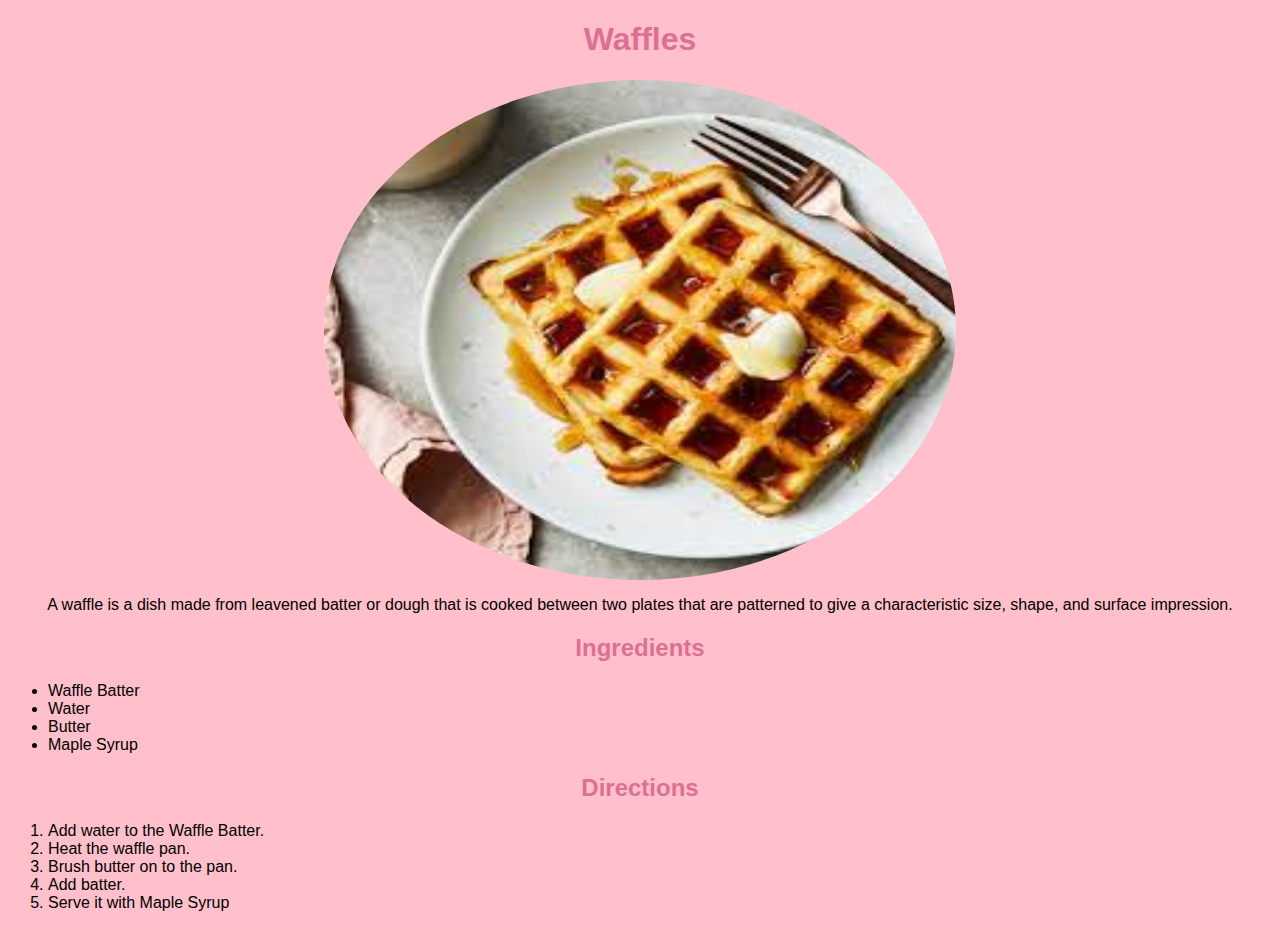
<file: odin-recipes/Recipes/Waffles.html>
<!DOCTYPE html>
<html lang="en">
<head>
    <meta charset="UTF-8">
    <meta http-equiv="X-UA-Compatible" content="IE=edge">
    <meta name="viewport" content="width=device-width, initial-scale=1.0">
    <link rel="stylesheet" href="../style.css">
    <title>Waffles</title>
</head>
<body>
    <h1>Waffles</h1>
    <img src="../images/Waffles.jpeg" alt="Waffles">
    <p>A waffle is a dish made from leavened batter or dough that is cooked between two plates that are patterned to give a characteristic size, shape, and surface impression.</p>
    <h2>Ingredients</h2>
    <ul>
        <li>Waffle Batter</li>
        <li>Water</li>
        <li>Butter</li>
        <li>Maple Syrup</li>
    </ul>
    <h2>Directions</h2>
    <ol>
        <li>Add water to the Waffle Batter.</li>
        <li>Heat the waffle pan.</li>
        <li>Brush butter on to the pan.</li>
        <li>Add batter.</li>
        <li>Serve it with Maple Syrup</li>
    </ol>
</body>
</html>
</file>
<file: landing-page/style.css>
body {
    display: flex;
    font-family: Arial, Helvetica, sans-serif;
    flex-direction: column;
    margin: 0;
}

.main {
    flex: 1;
    /* height: 00px; */
    display: flex;
    flex-direction: column;
    background-color: #1f2937;
    padding: 16px 256px 128px;
    justify-content: space-between;
}

.header ul{
    display: flex;
    padding: 0;
    justify-content: space-between;
}

.header .left .Header{
    font-size: 24px;
    color: #f9faf8;
    list-style-type: none;
    align-self: flex-start;
}

.header .right{
    display: flex;
    font-size: 18px;
    color: #e5e7eb;
    list-style-type: none;
    gap: 32px;    
    align-items: center;
}

.bottom-content {
    flex: 1;
    display: flex;
    justify-content: space-between;
    margin-top: 120px;
    column-gap: 2em;
}

.main .bottom-content .left {
    flex-shrink: 1;
    width: 500px;
    height: auto;
    padding: 0;
}

.bottom-content .left .Main-Header {
    font-size: 48px;
    color: #f9faf8;
    font-weight: bolder;
}

.bottom-content .right .plc img.placeholder{
    flex-shrink: 1;
    display: flex;
    max-width: 100%;
    height: auto;
}

.bottom-content .left .Sub-text {
    font-size: 24px;
    color: #f9faf8;
}

button {
    background-color: #3882f6;
    color: #f9faf8;
    border-radius: 8px;
    padding: 4px 32px;

    border: 2px solid #e5e7eb;
}

button.Head {
    border: none;
}

img.subimage {
    height: 120px;
    width: 120px;
    border: 2px solid #3882f6;
    border-radius: 8px;
}

.header-2 {
    display: flex;
    font-size: 36px;
    font-weight: bolder;
    color: #1f2937;
    justify-content: center;
    margin-top: 64px;
    margin-bottom: 64px;
}

.Block-2 .cards {
    display: flex;
    flex-wrap: wrap;
    justify-content: center;
    gap: 8px;
}

.Block-2 .cards .sub-cards {
    display: flex;
    flex-direction: column;
    align-items: center;
    width: 200px;
    text-align: center;
    margin-bottom: 64px;
}

.quote {
    display: flex;
    background-color: #e5e7eb;
    padding: 64px 128px;
    flex-direction: column;
    align-items: center;
}

.quote ._quote {
    font-weight: 300;
    font-size: 36px;
    font-style: italic;   
    margin-bottom: 10px; 
    color: #1f2937;
}

.quote .Author { 
    margin-top: -5px;
    font-size: 24px;
    font-weight: bolder;
    margin-left: 560px;
}
.sign-up-box {
    display: flex;
    justify-content: center;
    align-items: center;
    padding: 32px 128px;
}
.blue-box {
    flex: 1 1 auto;
    display: flex;
    background-color: #3882f6;
    color: #e5e7eb;
    padding: 16px 128px;
    justify-content: center;
    align-items: center;
    gap: 5em;
    border: 2px solid #3882f6;
    border-radius: 8px;
    justify-content: space-around;
}

footer {
    background-color: #1f2937;
    padding: 32px;
    color: #e5e7eb;
    text-align: center;
    margin-top: auto;
    margin-bottom: 0;
}
</file>
<file: odin-recipes/style.css>
img {
    height: 500px;
    width: auto;
    border-color: black;
    display: block;
    margin-left: auto;
    margin-right: auto;
    width: 50%;
    border-radius: 50%;
}

h1 , a , h2{
    color: palevioletred;
    text-align: center;
}

* {
    font-family: 'Gill Sans', 'Gill Sans MT', Calibri, 'Trebuchet MS', sans-serif;
    background-color: pink;
    
}

ol , ul {
    border: 2px;
    align-content: center;
    text-align: left;
    /* background-color: red; */

}

p {
    text-align: center;
}
</file>
<file: project0/style.css>
#cardmb-3 {
  background-color: #272727;
  border-radius: 0.5cm;
  margin: 0.5cm; }

.TitleM {
  color: #6ee935;
  font-family: monospace;
  font-size: x-large;
  display: flexbox;
  width: 6 cm;
  height: 2 cm;
  background-color: rgba(53, 53, 53, 0.918);
  padding: 0.5cm;
  margin: 0.5cm;
  border-radius: 2.5cm;
  text-align: center; }

body {
  background-color: #17171a;
  margin: 1.5cm;
  align-content: center;
  align-items: center; }
  body h1, body h2, body h3, body h4, body h5, body p, body .container {
    text-align: center;
    color: #6ee935;
    font-size: 0.5cm;
    font-family: monospace;
    background-color: #3b3b3b;
    align-content: center;
    border-radius: 0.3cm; }

.container {
  padding: 0.5cm; }

h6 {
  color: lime;
  display: inline-flex;
  align-content: center; }

.card-img {
  margin: 0.3cm;
  padding: 0.4cm; }

footer {
  color: #00bbcc; }

.motive, .aim, .goal {
  font-family: monospace;
  font-size: 17px;
  font-stretch: condensed;
  font-weight: bold;
  border: 0px solid black;
  display: flex;
  padding: 20px;
  margin-left: 0.5cm;
  margin-right: 0.5cm;
  background-image: linear-gradient(rgba(59, 59, 59, 0.829), rgba(59, 59, 59, 0.829), #6ee935, rgba(59, 59, 59, 0.829), rgba(59, 59, 59, 0.829));
  border-radius: 0.3cm; }

.motive {
  color: #3b3b3b; }

.aim {
  color: #3b3b3b; }

.goal {
  color: #3b3b3b; }

/*# sourceMappingURL=style.css.map */
</file>
<file: project0/styleme.css>
img{
        border-radius: 50%;
        height: 2cm;
        width: 2cm;
        align-content: center;
      }
    .buttons > a
    {
        
        align-items: center;
        margin-left: 0.5cm;
        margin-right: 0.5cm;
        margin-bottom: 0.3cm;
       
    }

    a {
        text-decoration: none;
        display: inline-block;
        padding: 8px 16px;
      }
      
    a:hover {
        background-color: rgb(0, 255, 85);
        color: black;
      }
      
      .previous {
        background-color:black;
        color: white;
      }

      .next {
        background-color: #4CAF50;
        color: white;
      }
      
      .round {
        border-radius: 20%;
      }


      .list-unstyled , h5
      {
          color: yellowgreen;
          text-align: center;
          margin: 0.5cm;
      }
      section
      {
          text-align: center;
          margin: 1px;
      }
      .algos
      {
          margin: 0.5cm;
          border-radius: 0.5cm;
      }
</file>
